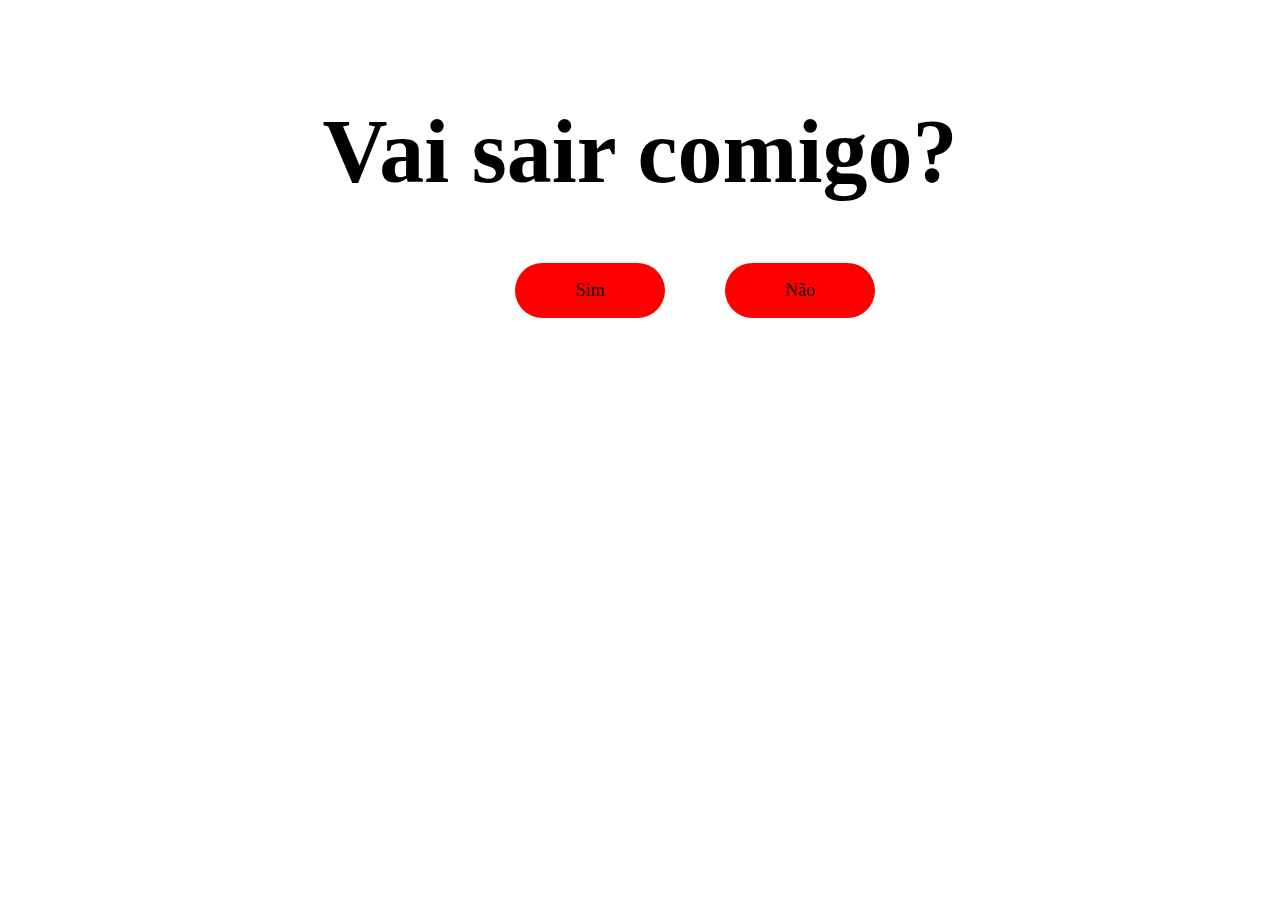
<file: aa/index.html>
<!DOCTYPE html>
<html lang="en">
<head>
    <meta charset="UTF-8">
    <meta http-equiv="X-UA-Compatible" content="IE=edge">
    <meta name="viewport" content="width=device-width, initial-scale=1.0">
    <link rel="stylesheet" type="text/css" href="style.css">
    <title>Document</title>
</head>
<body>
    <main>
        <h1>Vai sair comigo?</h1>
        <div id="container ">
            <div id="bot">
                <a href="us.html">
                    <button id="sim">Sim</button>
                </a>
                <button class="mover">Não</button>
            </div>
        </div>

    </main>
   
    <script src="mai.js"></script>
</body>
</html>
</file>
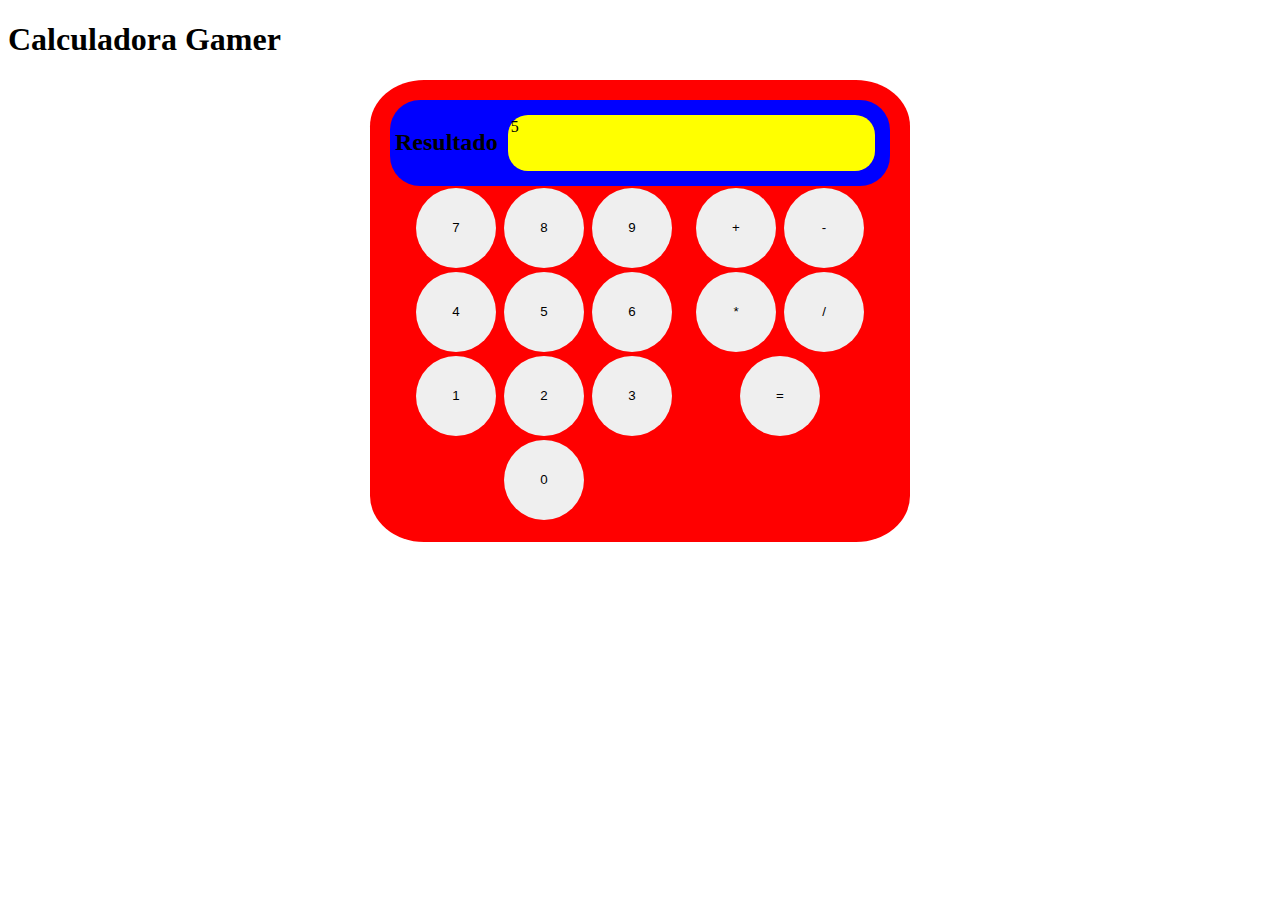
<file: Calculadora/index.html>
<!DOCTYPE html>
<html lang="en">
<head>
    <meta charset="UTF-8">
    <meta name="viewport" content="width=device-width, initial-scale=1.0">
    <title>Calculadora Gamer</title>
    <link rel="stylesheet" href="style.css">
</head>
<script src="sript.js"></script>
<body>
    <h1>Calculadora Gamer</h1>
    <div class="display">
        <section class="resultado">
            <h2>Resultado</h2>
            <div class="final">5</div>
        </section>
        <div class="botoes">
            <section class="numeros">
                <div class="coluna1">
                    <button value="7">7</button>
                    <button value="8">8</button>
                    <button value="9">9</button>
                </div>
                <div class="coluna2">
                    <button value="4">4</button>
                    <button value="5">5</button>
                    <button value="6">6</button>
                </div>

                <div class="coluna3">
                    <button value="1">1</button>
                    <button value="2">2</button>
                    <button value="3">3</button>
                </div>
                <div class="coluna4">
                    <button value="0">0</button>
                </div>
                
            </section>
            <section class="operadores">
                <div class="coluna1">
                    <button value="+">+</button>
                    <button value="-">-</button>
                </div>

                <div class="coluna2">
                    <button value="*">*</button>
                    <button value="/">/</button>
                </div>

                <div class="coluna3">
                    <button value="=">=</button>
                </div>
            </section>
        </div>
        
    </div>
    
</body>
</html>
</file>
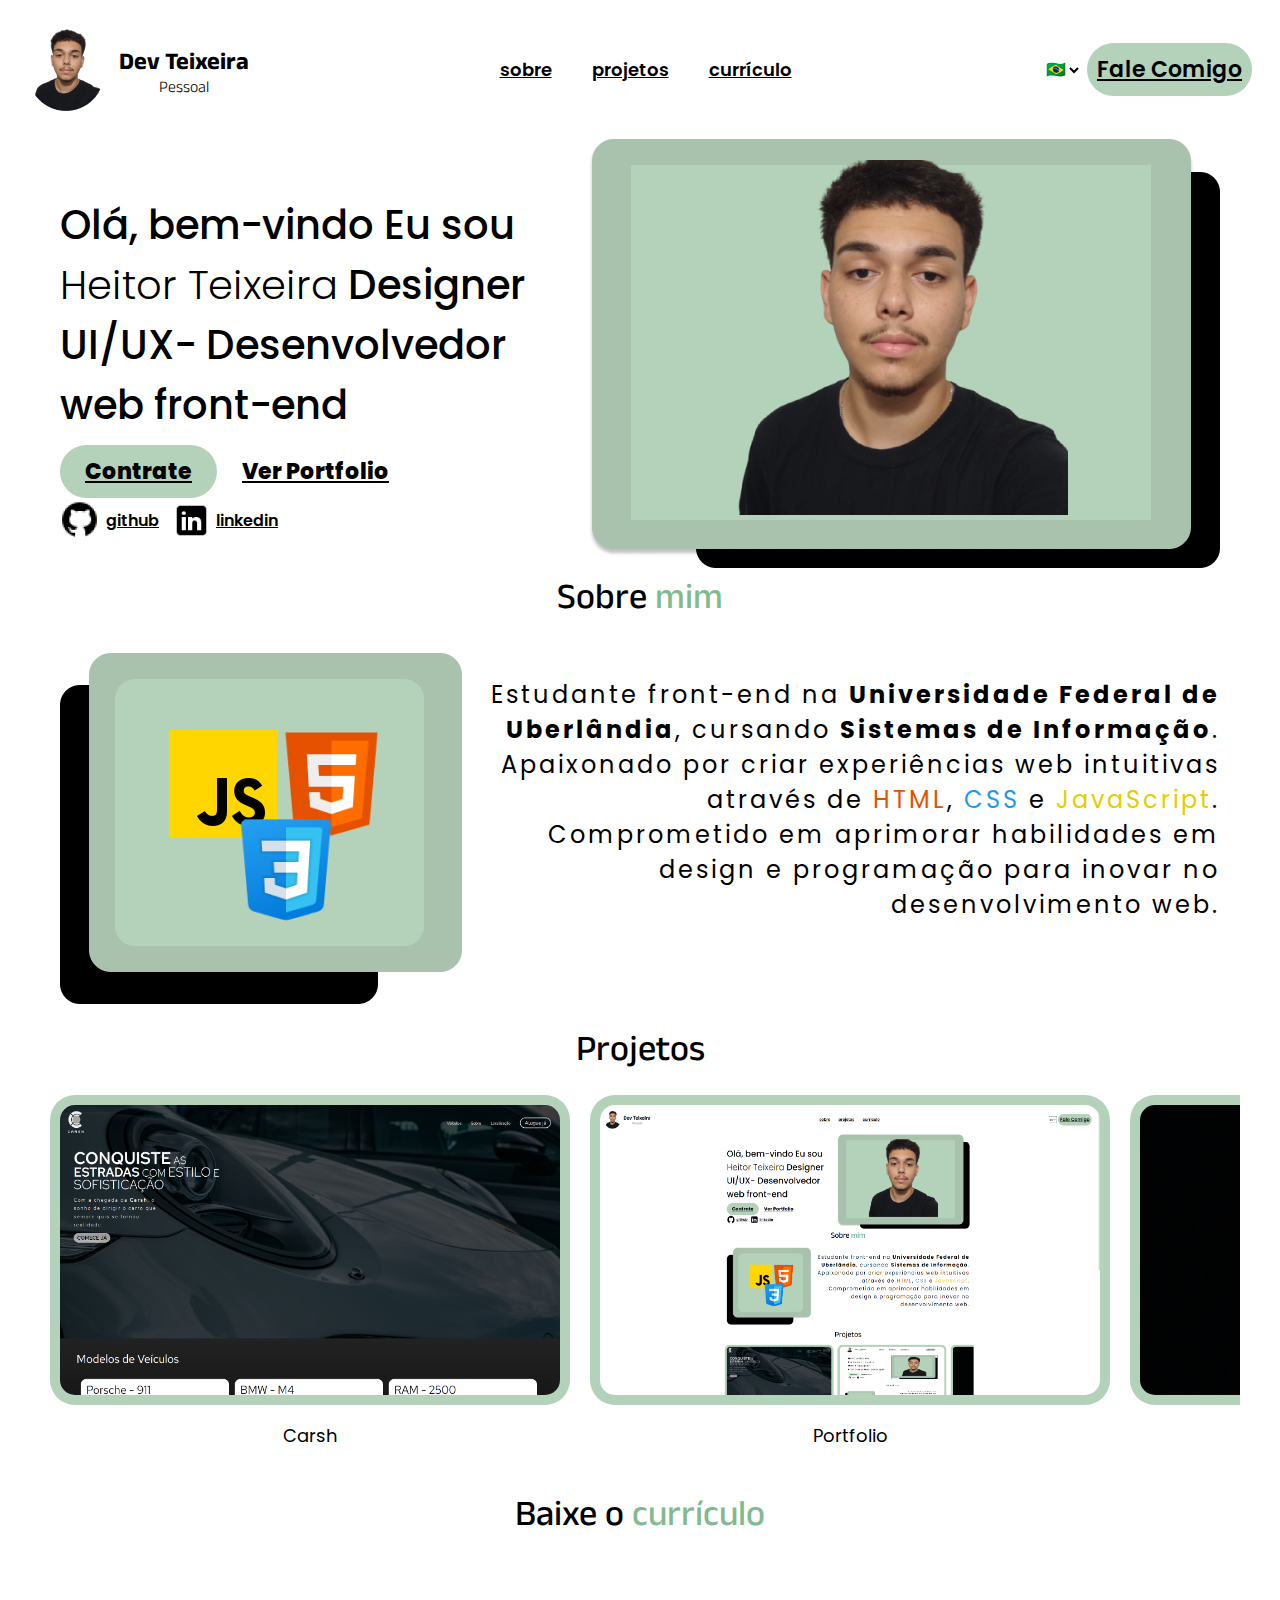
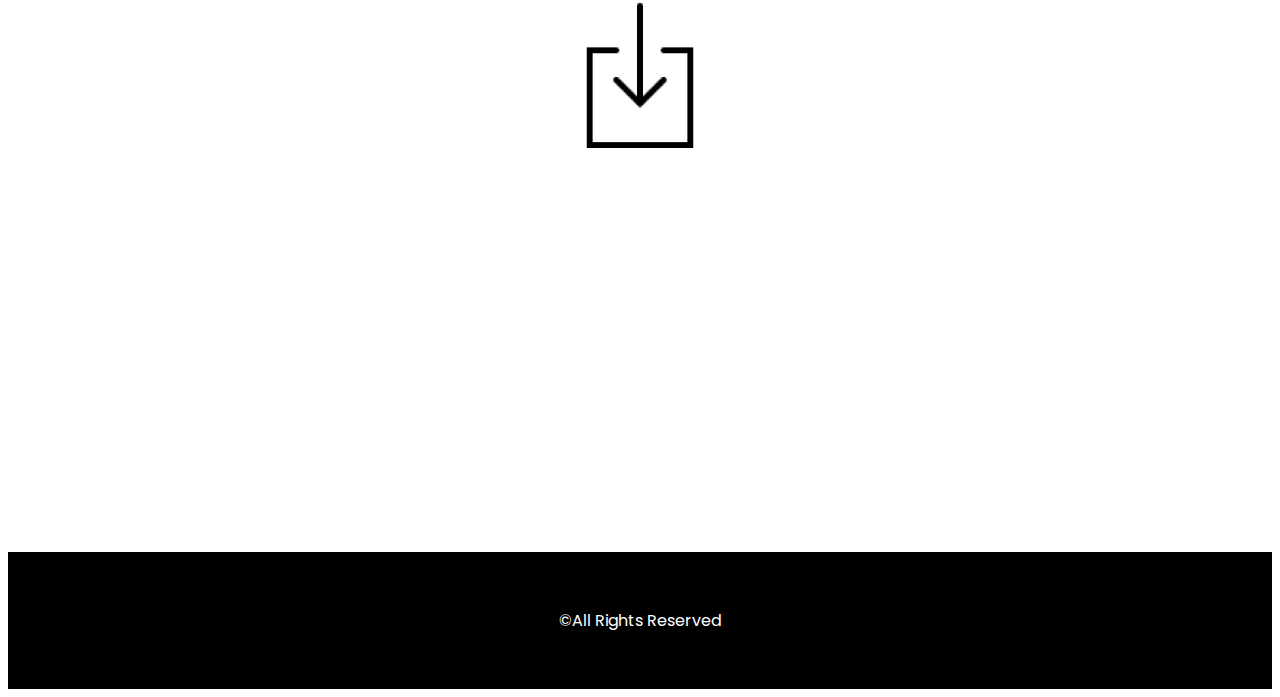
<file: Portifolio/Index.html>
<!DOCTYPE html>
<html lang="en">
<head>
    <meta charset="UTF-8">
    <meta name="viewport" content="width=device-width, initial-scale=1.0">
    <title>Dev Teixeira</title>
    <link rel="stylesheet" href="style.css">
</head>
<body>
    <header class="flex">
        <a class="header pc" href="">
            <img src="Content/profileAvatar.png" alt="" class="headerIMG">
            
            <div>
                <h4 class="avatar">Dev Teixeira</h4>
                <p>Pessoal</p>
            </div>
        </a>
        <div class="menu phone">
            <div><input type="image" src="Content/Button.jpg" class="mobilebtn" onclick="mobiletags()"></div>

            <div>
                <h4 class="avatar">Dev Teixeira</h4>
                <p>Pessoal</p>
            </div>
        </div>

        <div class="header links pc">
            <a href="#about" class="hover">sobre</a>
            <a href="#portfolio" class="hover">projetos</a>
            <a href="#curriculum" class="hover">currículo</a>
        </div>

        <div class="translate">
            <select name="traduzir" id="traduzir" onchange="verificar()">
                <option value="br">🇧🇷</option>
                <option value="us">🇺🇸</option>
            </select>
            <a class="talk hover2" href="https://wa.link/acaqwo">Fale Comigo</a>
        </div>
        
 
    </header>
    <div class="plinks phone">
        <a href="#about" class="hover">sobre</a>
        <a href="#portfolio" class="hover">projetos</a>
        <a href="#curriculum" class="hover">currículo</a>
    </div>

    <main>
        <section class="hello">
            <div>
                <h1>Olá, bem-vindo Eu sou <b>Heitor Teixeira</b> Designer UI/UX- Desenvolvedor web front-end</h1>
                <div class="hire">
                    <a href="https://wa.link/acaqwo" class="hover2 hire1">Contrate</a>
                    <a href="#portfolio" class="hire2 hover">Ver Portfolio</a>
                </div>
                <div class="social">
                    <div>
                        <img src="Content/iconGithub.png" alt="">
                        <a href="https://github.com/HeitorTeixeiradeMenezes" class="hover">github</a> 
                    </div>
                    <div>
                        <img src="Content/iconLinkedin.png" alt="">
                        <a href="https://www.linkedin.com/in/heitor-teixeira-99204725a/" class="hover">linkedin</a>
                    </div>
                </div>
            </div>
            <div class="helloImg pc">
                <img src="Content/HelloIMG.png" alt="">
            </div>
            <div class="phone helloImgPhone">
                <img src="Content/HelloPhone.png" alt="">
            </div>
            
        </section>

        <section id="about">
            <h2>Sobre <b>mim</b></h2>
            <div class="flex about">
                <img src="Content/Tecnologies.png" alt="" class="pc">
                <p>
                    Estudante front-end na <b>Universidade Federal de Uberlândia</b>, cursando <b>Sistemas de Informação</b>. Apaixonado por criar experiências web intuitivas através de <b class="normal" style="color: rgba(230, 81, 0, 1);">HTML</b>, <b class="normal" style="color: rgba(31, 153, 237, 1);">CSS</b> e <b class="normal" style="color: rgba(228, 206, 0, 1);">JavaScript</b>. Comprometido em aprimorar habilidades em design e programação para inovar no desenvolvimento web.
                </p>
            </div>
        </section>

        <section class="portfolioPhn" id="portfolio">
            <h2>Projetos</h2>
            <div class="portfolio">
                <div> <a href="https://heitorteixeirademenezes.github.io/personalProjects/Carsh/public/index.html" class="hover"><img src="Content/projectCarsh.png" alt="">Carsh</a></div>
                <div> <a href="https://heitorteixeirademenezes.github.io/personalProjects/Portifolio/Index.html" class="hover"><img src="Content/projectPortifolio.png" alt="" class="hover">Portfolio</a></div>
                <div> <a href="" class="hover"><img src="Content/original-padrao-preto-976x468.jpg" alt="">Vazio</a></div>
                <div> <a href="" class="hover"><img src="Content/original-padrao-preto-976x468.jpg" alt="">Vazio</a></div>
                <div> <a href="" class="hover"><img src="Content/original-padrao-preto-976x468.jpg" alt="">Vazio</a></div>
                <div> <a href="" class="hover"><img src="Content/original-padrao-preto-976x468.jpg" alt="">Vazio</a></div>
            </div>
        </section>

        <section class="curriculum" id="curriculum">
            <h2>Baixe o <b>currículo</b></h2>
            <a href="CV.docx" download><img src="Content/iconDownload.png" alt=""></a>
        </section>

    </main>

    <footer>
        <p>©All Rights Reserved</p>
    </footer>
    



    <script src="sript.js"></script>
</body>
</html>
</file>
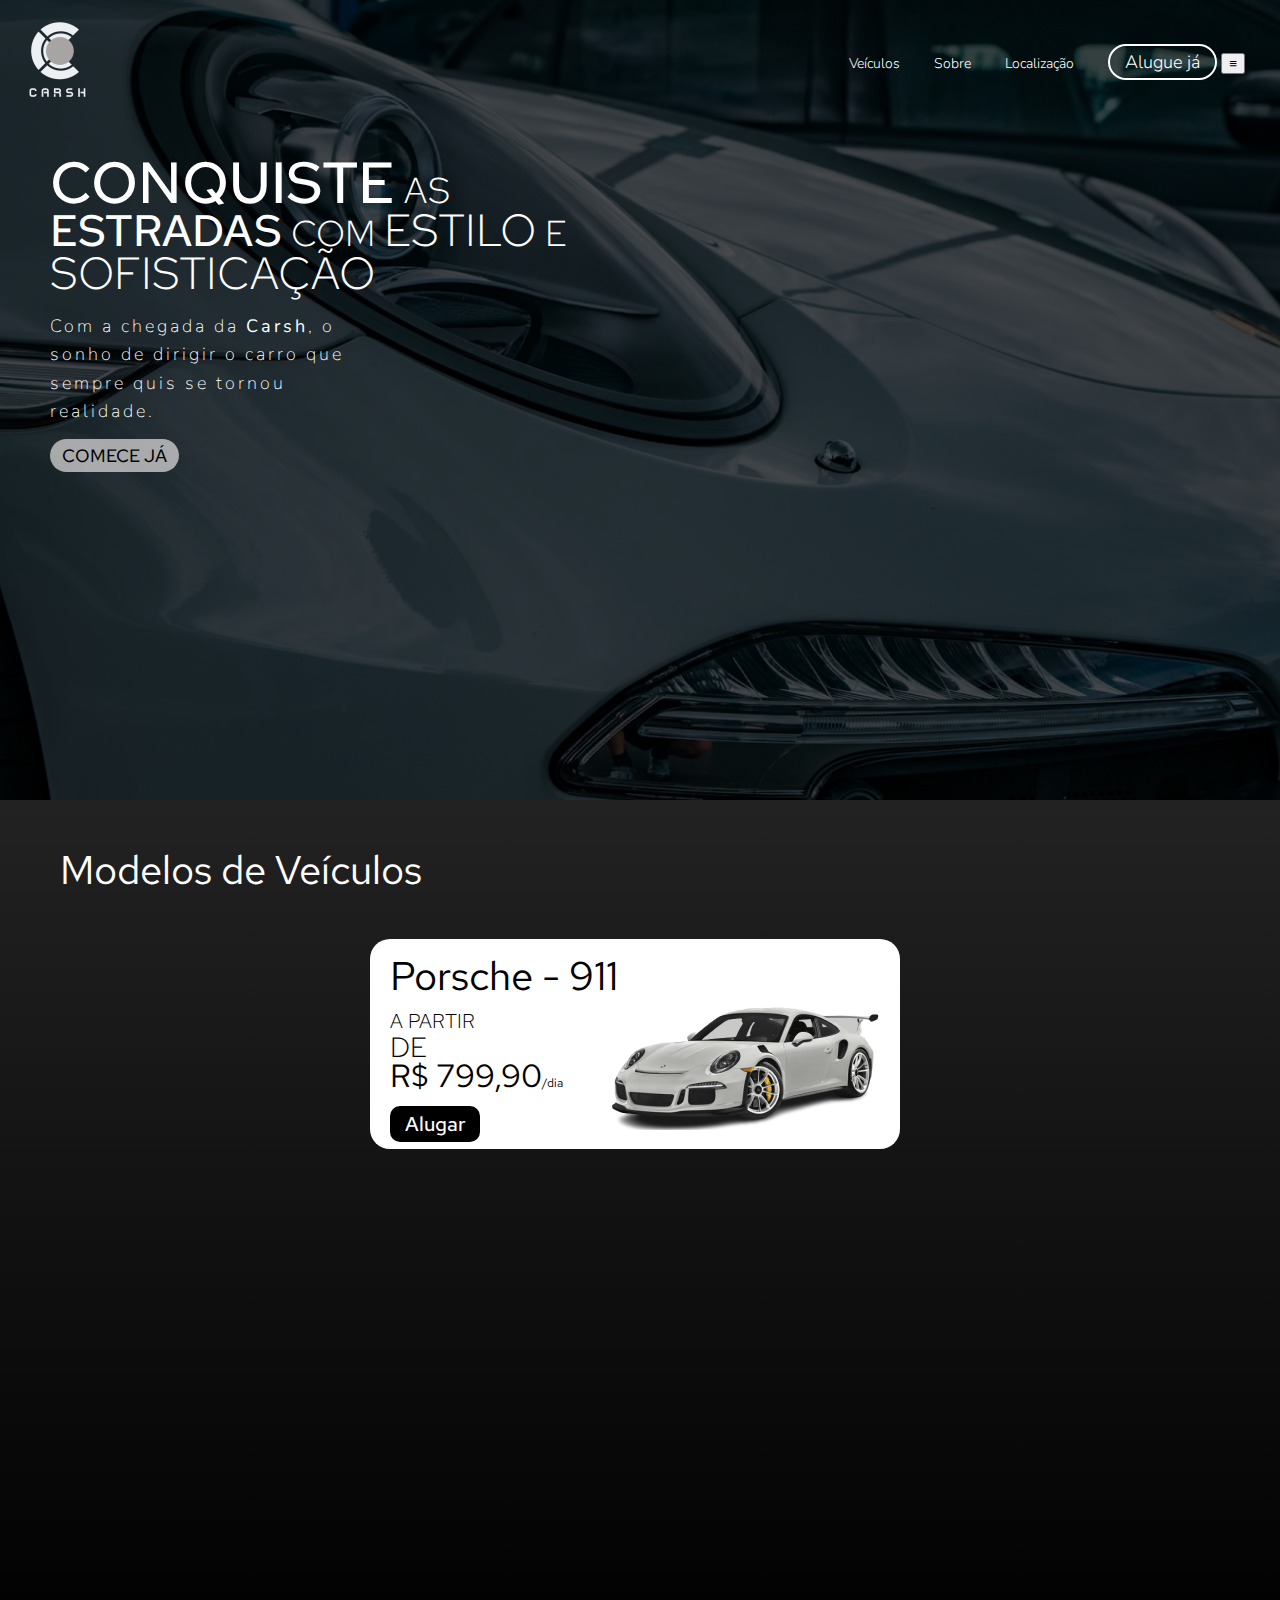
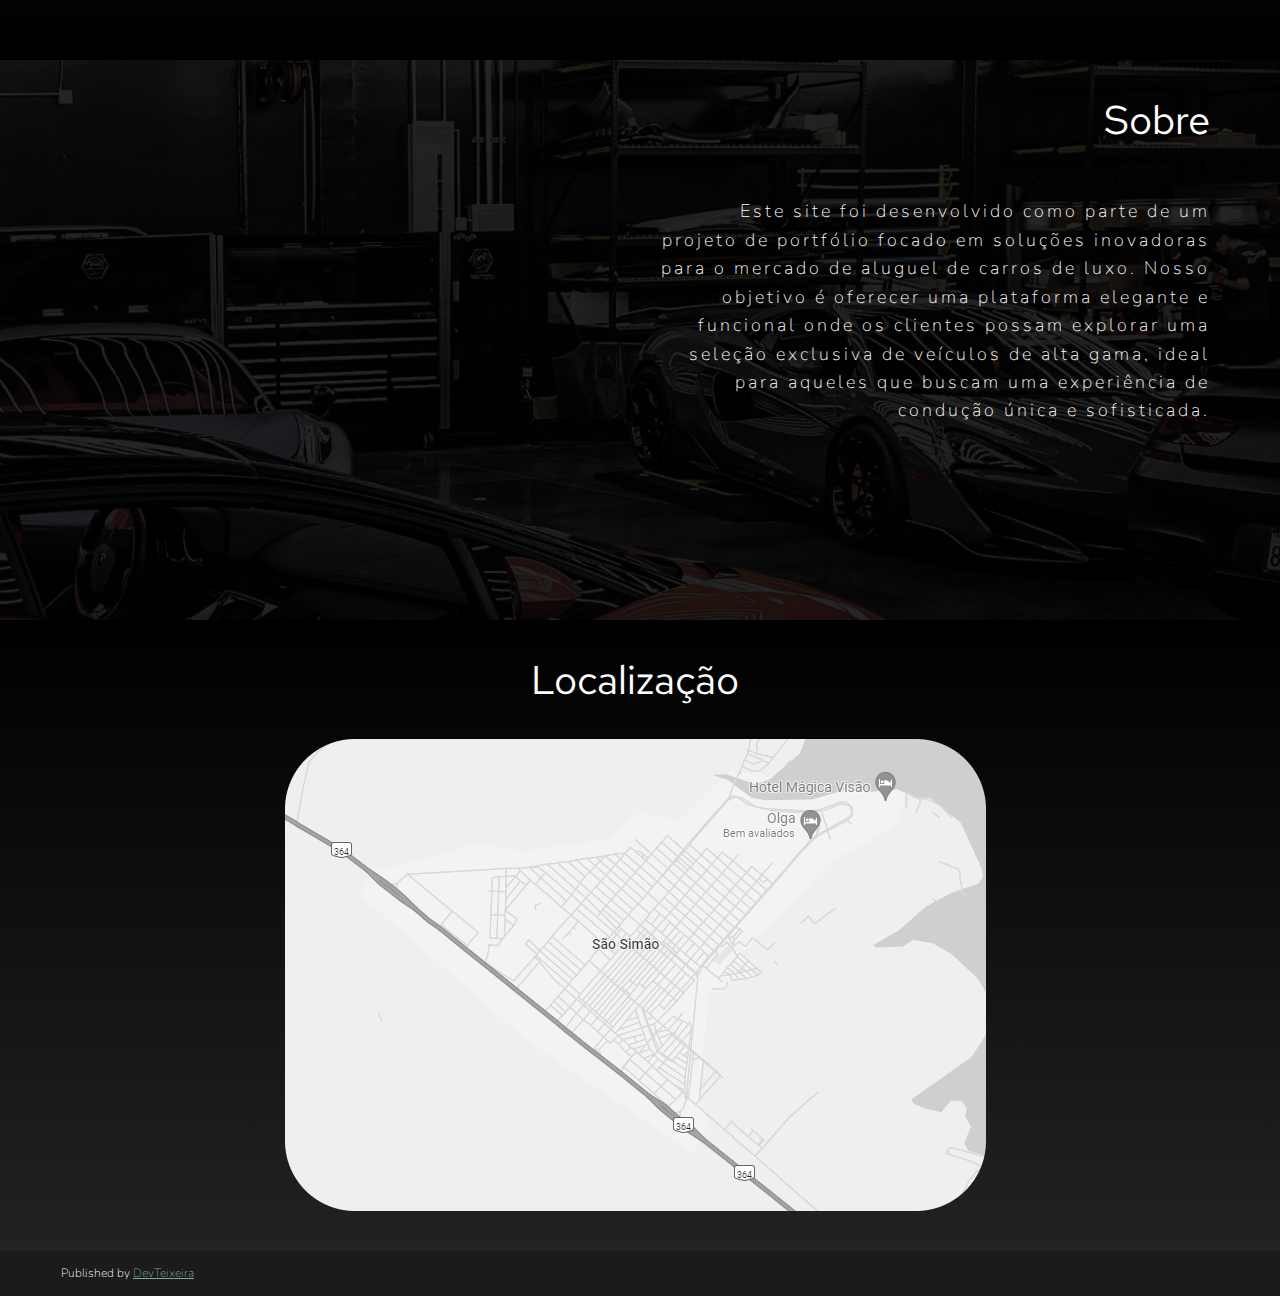
<file: Carsh/public/index.html>
<!DOCTYPE html>
<html lang="pt-BR">
<head>
    <meta charset="UTF-8">
    <meta name="viewport" content="width=device-width, initial-scale=1.0">
    <link rel="stylesheet" href="./css/index.css">
    <title>Página 1</title>
</head>
<body> 
    <div class="hero-section">
        <header>
            <div>
                <img src="./images/Logo.png" alt="" class="logo">
            </div>
            <div class="links">
                <a href="index.html#modelos" class="hover1">Veículos</a>
                <a href="index.html#sobre" class="hover1">Sobre</a>
                <a href="index.html#localizacao" class="hover1">Localização</a>
                <a href="index.html#modelos" id="alugueJa" class="hover2">Alugue já</a>
                <input class="menu-phone displayOff" id="menu-phone" type="button" value="≡">
            </div>
        </header>
        <div class="links-phone">
            <div class="links">
                <a href="index.html#modelos" class="hover1">Veículos</a>
                <a href="index.html#sobre" class="hover1">Sobre</a>
                <a href="index.html#localizacao" class="hover1">Localização</a>
            </div>
        </div>
        <div class="heroContent">
            <h1><span class="size3">Conquiste</span> as <br>
                <span class="size2">Estradas</span> com <span class="size1">Estilo</span> e <br>
                <span class="size1">Sofisticação</span>
            </h1>
            <p>
                Com a chegada da <b>Carsh</b>, o sonho de dirigir o carro que sempre quis se tornou realidade.
            </p>
            <a href="#modelos" class="mainButton hover3">COMECE JÁ</a>
        </div>
    </div>

    <main>
        <section id="modelos">
            <div class="background-margin">
                <h2>Modelos de Veículos</h2>
                <div class="container" id="container">
                    <div class="element" modelo="porsche911">
                        <div class="title">
                            <h3>Porsche - 911</h3>
                        </div>
                        <div class="content">
                            <div class="text">
                                <p>A PARTIR<br> <span class="size2">DE <br></span><span class="size3">R$ 799,90</span><span class="size1">/dia</span>
                                </p>
                                <button type="button">Alugar</button>
                            </div>
                            <div class="image">
                                <img src="../src/db/images/porsche.png" alt="">
                            </div>
                        </div> 
                    </div>
                </div>
            </div>
        </section>
        <section class="sobre" id="sobre">
            <div class="background-margin rigth-flex">
                <h2>Sobre</h2>
                <p>Este site foi desenvolvido como parte de um projeto de portfólio focado em soluções inovadoras para o mercado de aluguel de carros de luxo. Nosso objetivo é oferecer uma plataforma elegante e funcional onde os clientes possam explorar uma seleção exclusiva de veículos de alta gama, ideal para aqueles que buscam uma experiência de condução única e sofisticada.</p>
            </div>
        </section> 
        <section class="localizacao" id="localizacao">
            <div class="background-margin center-flex">
                <h2>Localização</h2>
                <img src="./images/localizacao.png" alt="">
            </div>
        </section>
    </main>

    <footer>
        <p>Published by <a href="https://github.com/HeitorTeixeiradeMenezes">DevTeixeira</a></p>
    </footer>

    <script type="module" src="../src/pages/main.js"></script>
    <script src="./script/scriptIndex.js"></script>
</body>
</html>
</file>
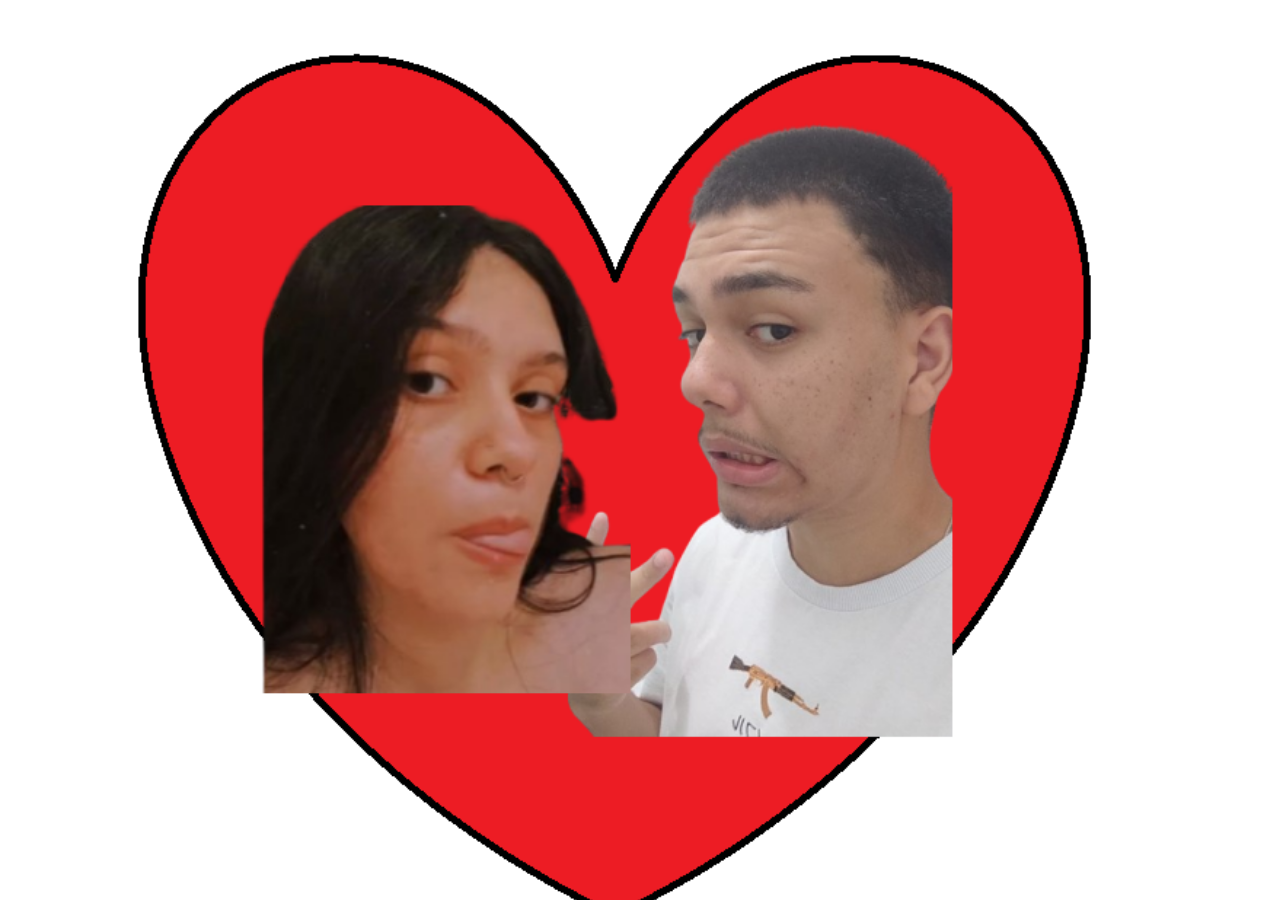
<file: aa/us.html>
<!DOCTYPE html>
<html lang="en">
<head>
    <meta charset="UTF-8">
    <meta name="viewport" content="width=device-width, initial-scale=1.0">
    <title>Document</title>
</head>
<style>
    body{
        background-image: url(Group\ 1.png);
        background-repeat: no-repeat;
        background-size: cover;
    }
</style>
<body>
    
</body>
</html>
</file>
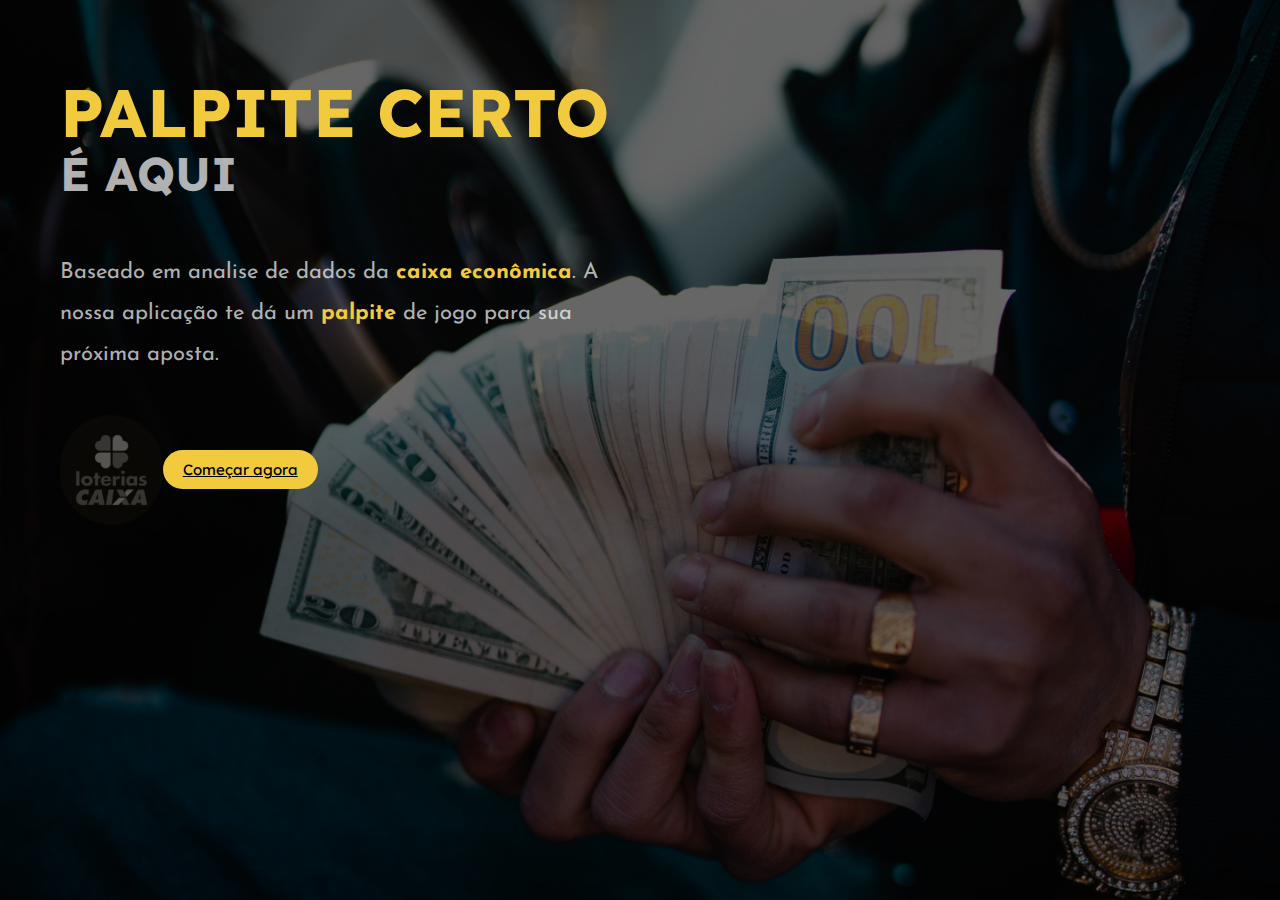
<file: Palpite/homePage.html>
<!DOCTYPE html>
<html lang="en">
<head>
    <meta charset="UTF-8">
    <meta name="viewport" content="width=device-width, initial-scale=1.0">
    <title>Document</title>
    <link rel="stylesheet" href="homePage.css">
</head>
<body>

    <h1>PALPITE CERTO<h2>É AQUI</h2></h1>
    
    <div class="paragrafo">
        <p>Baseado em analise de dados da <b>caixa econômica</b>. A nossa aplicação te dá um <b>palpite</b> de jogo para sua próxima aposta.</p>

    </div>
    <div class="comecarAgora">
        <img src="contents/imgs/loteriasCaixa.png" alt="">
        <a href="formulario.html">Começar agora</a>
    </div>
</body>
</html>
</file>
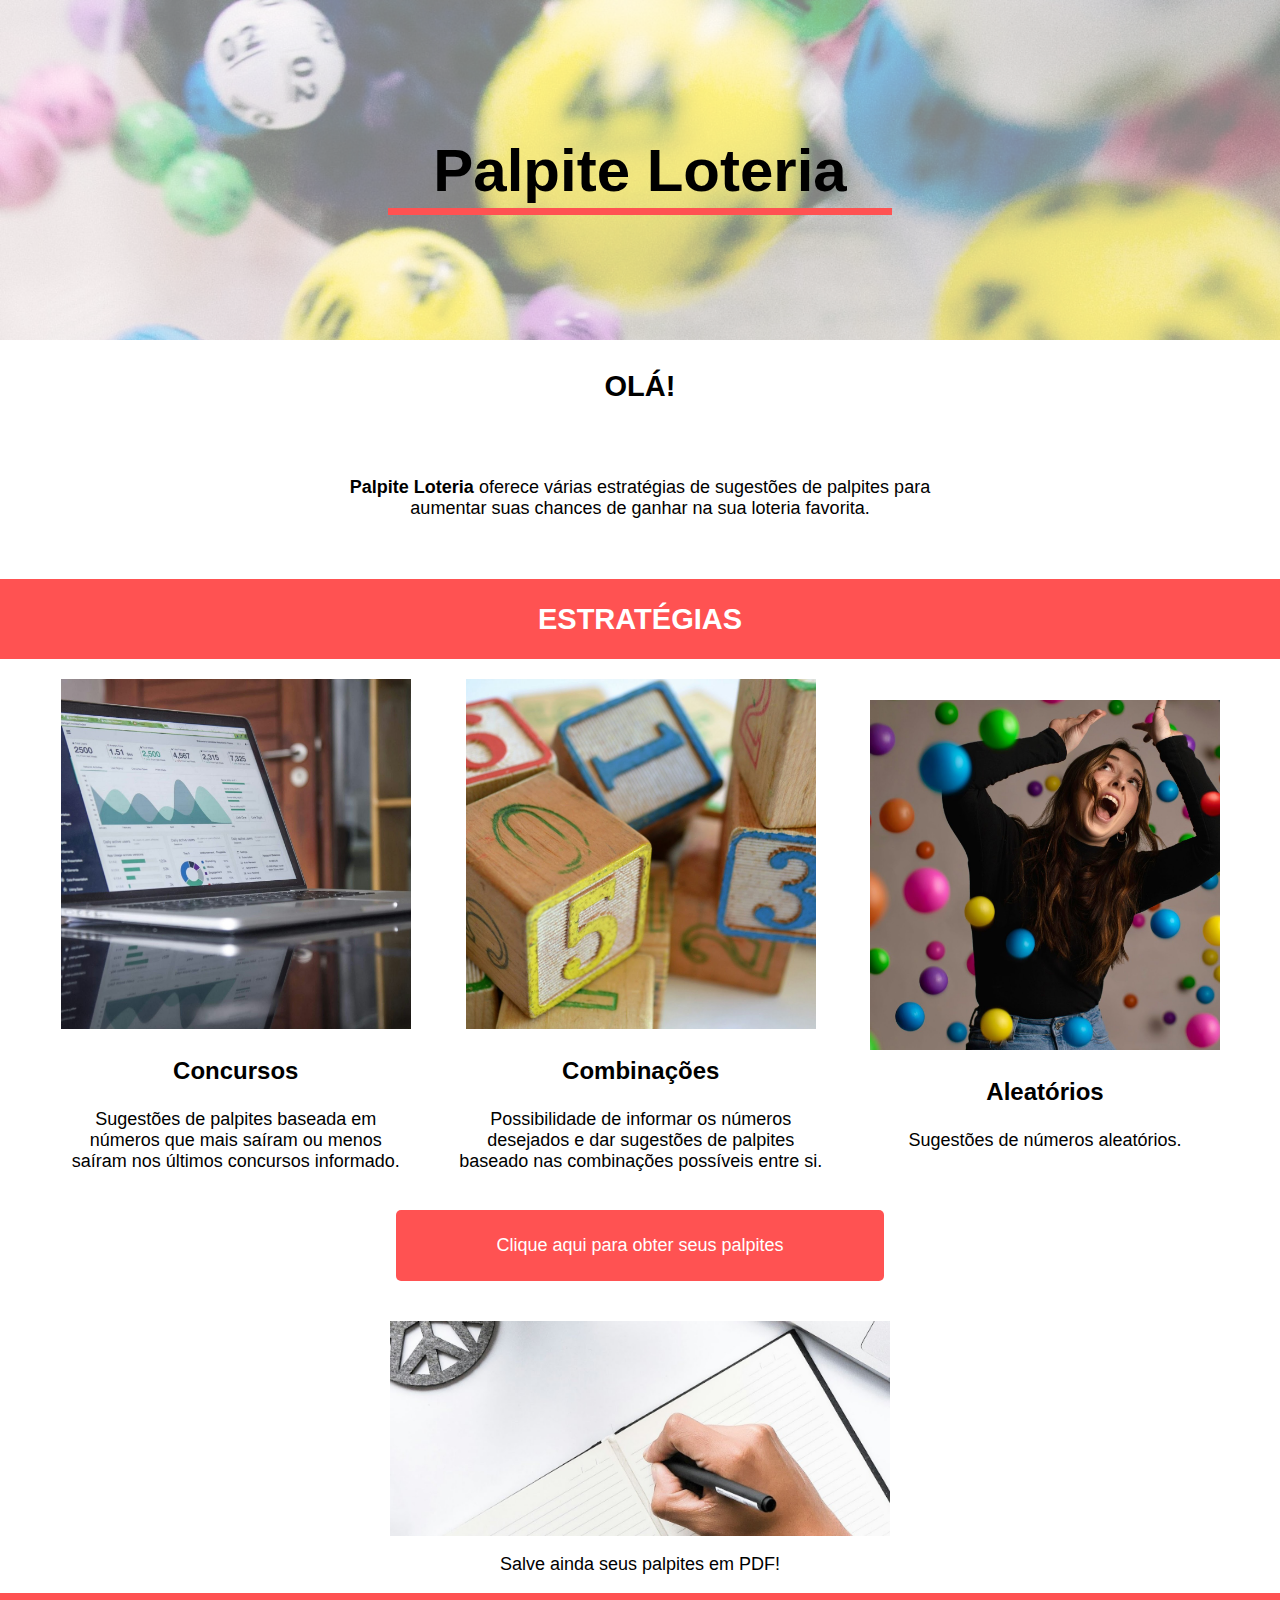
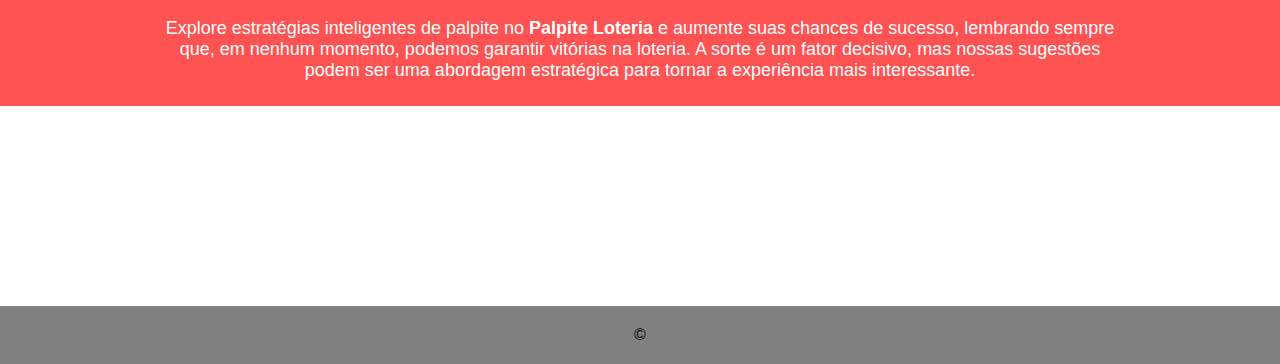
<file: Palpite/homePage2.html>
<!DOCTYPE html>
<html lang="en">
<head>
    <meta charset="UTF-8">
    <meta name="viewport" content="width=device-width, initial-scale=1.0">
    <title>Document</title>
    <link rel="stylesheet" href="homePage2.css">
</head>
<body>
    <header>
        <h1>
            Palpite Loteria
        </h1>
    </header>
    <main>
        <div class="descricao">
            <h2>OLÁ!</h2>
            <p>
                <b>Palpite Loteria</b> oferece várias estratégias de sugestões de palpites para aumentar suas chances de ganhar na sua loteria favorita.
            </p>
        </div>
        <div class="estrategias">
            <header>
                <h2>ESTRATÉGIAS</h2>
            </header>
            <article>
                <section><img src="content2/imgs/estrategias1.jpeg" alt=""> <h3>Concursos</h3> <p>Sugestões de palpites baseada em números que mais saíram ou menos saíram nos últimos concursos informado.</p></section>
                <section><img src="content2/imgs/estrategias2.jpeg" alt=""> <h3>Combinações</h3> <p>Possibilidade de informar os números desejados e dar sugestões de palpites baseado nas combinações possíveis entre si.</p></section>
                <section><img src="content2/imgs/estrategias3.jpeg" alt=""> <h3>Aleatórios</h3> <p>Sugestões de números aleatórios.</p></section>
            </article>
        </div>
        <div class="linkPalpite">
            <a href="">Clique aqui para obter seus palpites</a>
        </div>
        <div class="pdf">
            <img src="content2/imgs/pdf.jpeg" alt="">
            <p>Salve ainda seus palpites em PDF!</p>
            <div class="aviso">
               <p>Explore estratégias inteligentes de palpite no <b>Palpite Loteria</b> e aumente suas chances de sucesso, lembrando sempre que, em nenhum momento, podemos garantir vitórias na loteria. A sorte é um fator decisivo, mas nossas sugestões podem ser uma abordagem estratégica para tornar a experiência mais interessante. </p>
            </div>
            
        </div>
    </main>
    <footer>
        ©
    </footer>
    
</body>
</html>
</file>
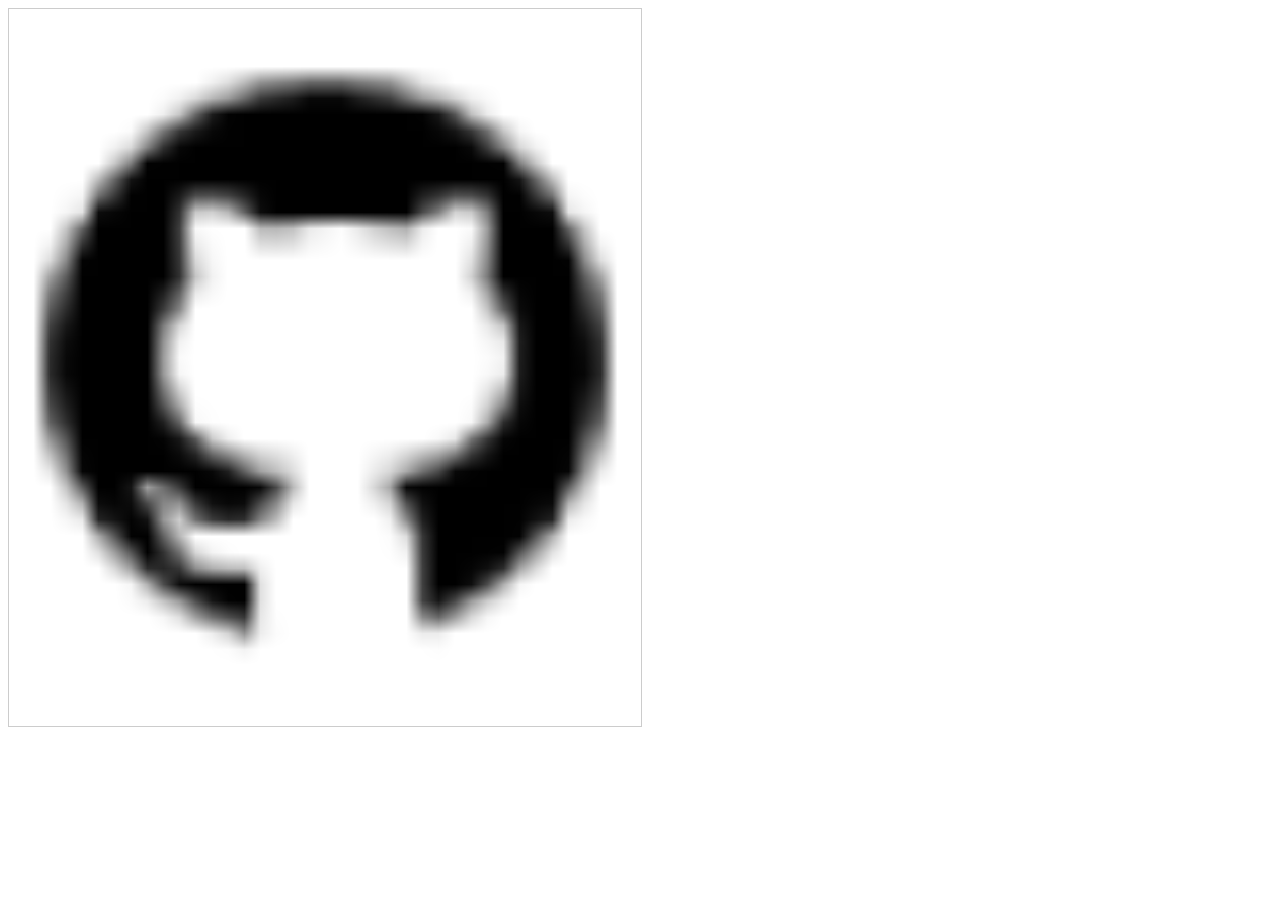
<file: Portifolio/test.html>
<!DOCTYPE html>
<html lang="en">
<head>
    <meta charset="UTF-8">
    <meta name="viewport" content="width=device-width, initial-scale=1.0">
    <title>Document</title>
</head>
<style>
    .container {
    width: 50%; /* Defina a largura da div como desejar */
    height: auto; /* Mantém a proporção da imagem */
    border: 1px solid #ccc; /* Apenas para visualização */
    overflow: hidden; /* Garante que a imagem não transborde da div */
}

.container img {
    width: 100%; /* A imagem ocupa 100% da largura da div */
    height: auto; /* Mantém a proporção da imagem */
    transition: width 0.3s ease; /* Adiciona uma transição suave */
}

</style>
<body>
    <div class="container">
        <img src="Content/iconGithub.png" alt="Sua Imagem">
    </div>
    
</body>
</html>
</file>
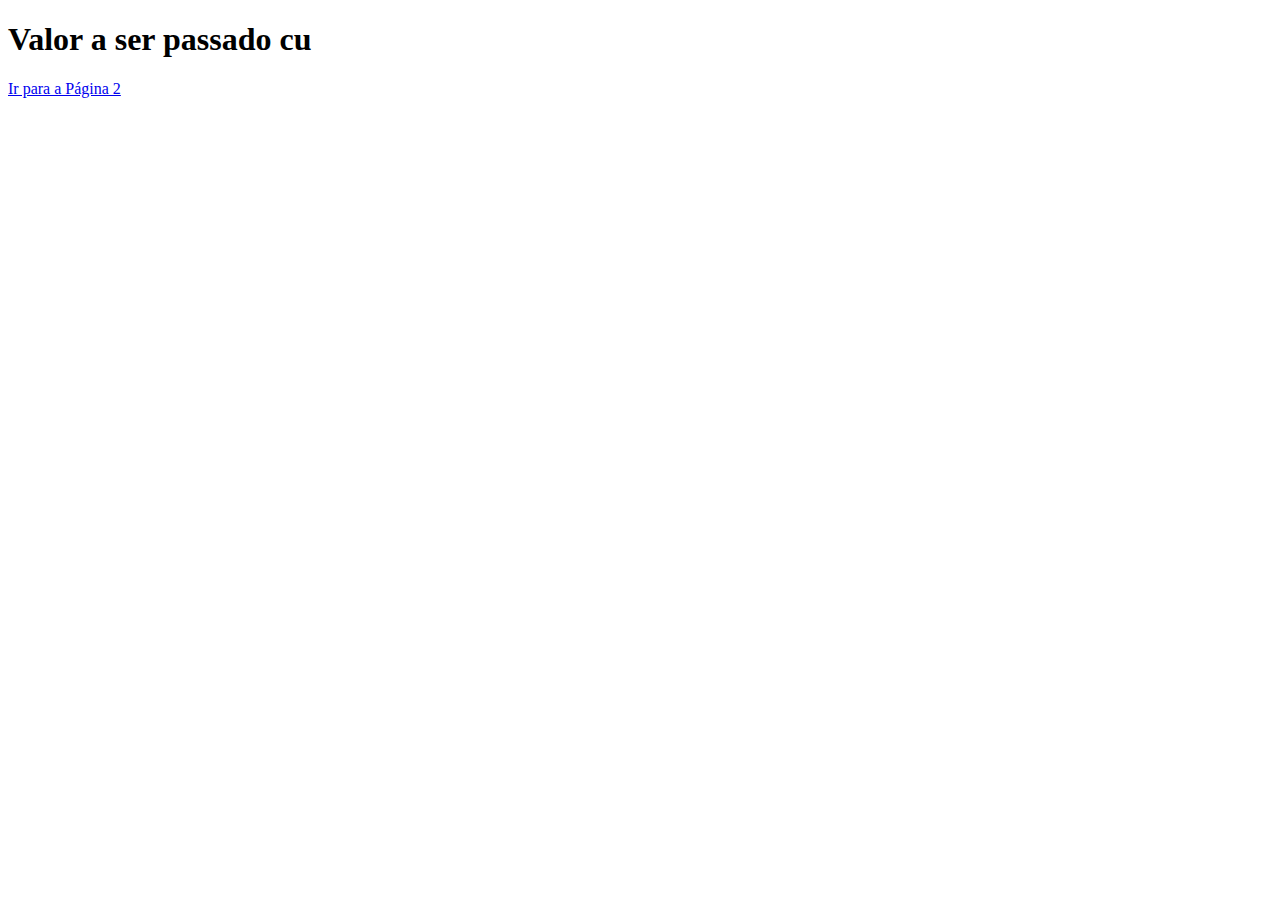
<file: Carsh/public/main.html>
<!DOCTYPE html>
<html lang="pt-BR">
<head>
    <meta charset="UTF-8">
    <meta name="viewport" content="width=device-width, initial-scale=1.0">
    <title>Página 1</title>
</head>
<body>
    <h1 id="valor">Valor a ser passado cu</h1>
    <a href="#" onclick="passarValor()">Ir para a Página 2</a>

    <script>
        function passarValor() {
            const valor = document.getElementById('valor').innerText;
            window.location.href = `carDetails.html?valor=${encodeURIComponent(valor)}`;
        }
    </script>
</body>
</html>
</file>
<file: aa/style.css>
body{

    background-color: rgb(255, 255, 255);
    

}
main{
    margin: 100px;
    
}

#container{
    
    display: block;
    width: 400px;
    margin: auto;
    

}

h1{
    font-family: Georgia, 'Times New Roman', Times, serif;
    font-size: 90px;
    text-align: center;
    align-items: unset;
    color: rgb(0, 0, 0);
}

#bot{

    position: relative;
    width: 250px;
    margin: auto;

}

button{
    font-size: large;
    font-family: Georgia, 'Times New Roman', Times, serif;
    background-color: red;
    color: rgb(10, 10, 10);
    width: 150px;
    height: 55px;
    position: relative;
    border: none;
    border-radius: 60px;
    margin-right: 30px;

}

.mover{

    position: absolute;
    
    margin-left: 30px;
    

}

p{
    font-size: 30px;
    text-align: center;
    color: rgb(210, 18, 18);
    text-shadow: 1.5px 1px 1.5px black;
}
</file>
<file: Calculadora/style.css>
.display{
    max-width:500px;
    margin: auto;
    background-color: red;
    height: auto;
    border-radius: 10%;
    padding: 20px;
}
.resultado{
    background-color: blue;
    display: flex;
    align-items: center;
    border-radius: 30px;
    padding: 5px;
}
.resultado div{
    width: 550px;
    margin: 10px;
    height: 50px;
    padding: 3px;
    background-color: yellow;
    border-radius: 20px;
}
.botoes{
    display: flex;
    justify-content: center;
}
.numeros{
    height: auto;
    display: flex;
    flex-direction: column;
    align-items: center;
}
.numeros button{
    width: 80px;
    height: 80px;
    margin: 2px;
    border-radius: 50%;
    border: none;
}
.numeros button:hover{
    background-color: aqua;
}
.operadores{
    height: auto;
    margin-left: 20px;
    display: flex;
    flex-direction: column;
    align-items: center;
}
.operadores button{
    width: 80px;
    height: 80px;
    margin: 2px;
    border-radius: 50%;
    border: none;
}
.operadores button:hover{
    background-color: aqua;
}
</file>
<file: Portifolio/style.css>
@import url('https://fonts.googleapis.com/css2?family=Poppins:ital,wght@0,100;0,200;0,300;0,400;0,500;0,600;0,700;0,800;0,900;1,100;1,200;1,300;1,400;1,500;1,600;1,700;1,800;1,900&display=swap');
@import url('https://fonts.googleapis.com/css2?family=Anek+Devanagari:wght@100..800&family=Poppins:ital,wght@0,100;0,200;0,300;0,400;0,500;0,600;0,700;0,800;0,900;1,100;1,200;1,300;1,400;1,500;1,600;1,700;1,800;1,900&display=swap');
html{
    scroll-behavior: smooth;
    scroll-padding-top: 20px;
}
.phone{
    display: none;
}
.hover:hover{
    color: rgba(45, 83, 52, 1);
}
.hover2:hover{
    background-color: rgba(180, 255, 196, 1) ;
}
.flex{
    display: flex;
    justify-content: space-between;
    margin: 20px;
}
.header{
    display: flex;
    align-items: center;
    color: black;
    text-decoration: none;
    max-width: 1200px;
}

.header div{
    margin-left: 15px;
    display: flex;
    flex-direction: column;
    align-items: center;;
}
.avatar{
    margin: 0;
    margin-top: 15px;
    font-family: "Anek Devanagari", sans-serif;
    font-weight: 700;
    font-size: 24px;
    letter-spacing: 11%;
    position: relative;
    top: 10px;
    font-style: normal;
    background-color: white;
}
header p{
    margin-top: 0;
    font-family: "Anek Devanagari", sans-serif;
    font-weight: 300;
    position: relative;
}
.header a{
    margin: 20px;
    font-family: "Poppins", sans-serif;
    font-size: 18px;
    font-weight: 600;
    text-decoration: underline;
    font-style: normal;
    color: black;
}
.translate{
    display: flex;
    align-items: center;
}
.translate select{
    height: 30px;
    margin-right: 5px;
    border: none;           /* Remove a borda */
    background: none;       /* Remove o fundo */
    padding: 0;             /* Remove o padding */
    font-family: inherit;   /* Usa a mesma fonte do pai */
    font-size: inherit;     /* Usa o mesmo tamanho de fonte do pai */
    color: inherit;         /* Usa a mesma cor de texto do pai */
}
header .talk{
    font-family: "Poppins", sans-serif;
    font-weight: 600;
    font-style: normal;
    font-size: 22px;
    text-align: center;
    background-color: rgba(180, 210, 186, 1);
    padding: 10px;
    border-radius: 30px;
    color: black;
}

main{
    max-width: 1540px;
    margin-left: 30px;
    margin-right: 30px;
    margin: auto;
    max-width: 1200px;
}

.hello{
    display: flex;
    justify-content: space-between;
    align-items: center;
    margin-left: 20px;
    margin-right: 20px;
}

h1{
    font-family: "Poppins", sans-serif;
    font-weight: 500;
    font-style: normal;
    font-size: 40px;
    text-align: left;
    margin-bottom: 0px;
    z-index: 1;
}
h1 b{
    font-family: "Poppins", sans-serif;
    font-weight: 300;
    font-style: normal;
    margin-bottom: 0px;
}
.hire{
    font-family: "Poppins", sans-serif;
    font-weight: 800;
    font-style: normal;
    font-size: 22px;
    display: flex;
    align-items: center;
    margin-top: 10px;
    text-align: center;
}
.hire1{
    margin-right: 25px;
    background-color: rgba(180, 210, 186, 1);
    padding: 10px 25px 10px 25px ;
    border-radius: 60px;
    color: black;
}
.hire2{
    text-decoration: underline;
    color: black;
}

.social{
    display: flex;
    align-items: center;
}
.social div{
    display: flex;
    margin-right: 15px;
    align-items: center;
}
.social div a{
    margin-left: 7px;
    font-family: "Poppins", sans-serif;
    font-weight: 600;
    text-decoration: underline;
    color: black;
}

h2{
    font-family: "Anek Devanagari", sans-serif;
    font-weight: 500;
    font-size: 36px;
    text-align: center;
    width: 280px;
    margin: auto;
}
h2 b{
    font-weight: 500;
    color: rgba(129, 186, 141, 1);
}
.about{
    margin-left: 20px;
}
.about p{
    margin-left: 20px;
    flex: 1;
    text-align: right;
    font-family: "Poppins", sans-serif;
    font-weight: 400;
    letter-spacing: 3px;
    font-size: 24px;
    width: 600px;
    overflow: auto;
    width: 100%;
    height: 270px; 
}
.about p .normal{
    font-weight: 400;
}
.about img{
    margin-bottom: auto;
}
.portfolio{
    display: flex;
    overflow: auto;
}
.portfolio div{
    display: flex;
}
.portfolio div a{
    text-align: center;
    text-decoration: none;
    color: black;
    margin-top: 0px;
    font-family: "Poppins", sans-serif;
    font-weight: 400;
    font-size: 18px;
}
.portfolio div a img{
    background-color: rgba(180, 210, 186, 1);
    padding: 10px;
    margin: 10px;
    width: 500px;
    height: 290px;
    border-radius: 25px;
}
.curriculum{
    display: flex;
    flex-direction: column;
    align-items: center;
    margin-top: 40px;
    margin-bottom: 400px;
}
.curriculum a{
    margin-top: 50px;
}
footer{
    background-color: black;
    color: white;
    font-family: "Poppins", sans-serif;
    font-weight: 400;
    margin-top: 60px;
    display: flex;
    justify-content: center;
}
footer p{
    padding: 40px;
}
@media (max-width: 1100px) {
    .helloImg img { 
        max-width: 90%;
        min-width: 40%;
        margin-left: 60px;
    }
}
@media (max-width: 1200px) {
    .headerIMG{
        width: 50px;
    }
    .avatar{
        font-size: 15px;
        top: 6px;
    }
    header div p{
        font-size: 12px;
        bottom: 5px;
    }
    .header a{
        font-size: 16px;
    }
    .translate select{
        height: 25px;
    }
    header .talk{
        font-size: 18px;
        padding: 5px;
    }
    h1{
        font-size: 30px;
        width: 400px;
    }
    .hire{
        font-size: 18px;
    }
    .hire1{
        padding: 8px 15px 8px 15px ;
    }
    .social div a{
        font-size: 12px;
    }
    .social div img{
        width: 25px;
    }
    h2{
        font-size: 26px;
        text-align: center;
    }
    .about p{
        font-size: 19px;
    }
    .about img{
        width: 15em;
        height: 13em;
    }
    .portfolio div a img{
        width: 300px;
        height: 190px;
        border-radius: 25px;
    }
    .portfolio div a{
        font-size: 16px;
    }
    .curriculum a img{
        width: 150px;
    }
}
@media (max-width: 700px) {
    .pc {
        display: none;
    }
    .phone{
        display: block;
    }
    body{
        margin: 0px;
    }
    header{
        margin-bottom: 0px;
    }
    .menu{
        display: flex;
    }
    .menu div input{
       margin-top: 20px;
       margin-right: 30px;
       margin-left: 0px;
       width: 30px;
       height: 30px;
    }
    .menu div{
        position: relative;
        bottom: 21px;
        text-align: center;
    }
    .translate{
        position: relative;
        bottom: 23px;
    }
    .translate select{
        height: 20px;
    }
    header .talk{
        font-size: 15px;
    }
    .plinks{
        display: none;
        flex-direction: column;
        position: relative;
        bottom: 60px;
        padding: 10px;
        margin-left: 20px;
        width: 150px;
        background-color: rgba(180, 210, 186, 1);
    }
    .plinks a{
        font-family: "Poppins", sans-serif;
        font-size: 15px;
        font-weight: 600;
        text-decoration: underline;
        font-style: normal;
        color: black;
    }
    main{
        position: relative;
        bottom: 50px;
    }
    .hello{
        justify-content: space-between;
        align-items: flex-start;
    }
    h1{
        font-size: 24px;
        width: 210px;
        line-height: 152%;
        margin: 0;
        margin-right: 5px;
    }
    .helloImgPhone img{
        width: 100%;
        min-height: 140px;
    }
    .hire{
        font-size: 14px;
    }
    .hire1{
        padding: 5px 10px 5px 10px ;
    }
    .social div a{
        font-size: 12px;
    }
    h2{
        font-size: 20px;
        width: 200px;
        margin-top: 0px;
    }
    .about{
        margin-top: 0px;
        margin-bottom: 0px;
        align-items: center;
    }
    .about p{
        font-size: 14px;
        width: 250px;
        text-align: center;
        margin-right: 10px;
    }
    .about img{
        width: 133px;
        height: 200px;
        position: relative;
        top: 50px;
    }
    .portfolio div a img{
        width: 250px;
        height: 130px;
        border-radius: 25px;
    }
    .portfolio div a{
        font-size: 16px;
    }
    .curriculum a img{
        width: 150px;
    }
    .curriculum{
        display: flex;
        flex-direction: column;
        align-items: center;
        margin-top: 40px;
        margin-bottom: 300px;
    }
    .curriculum a{
        margin-top: 10px;
    }
    .curriculum a img{
        width: 100px;
    }
    footer{
        margin: 0px;
    }
    footer p{
        padding: 20px;
        font-size: 10px;
    }
}
@media (max-width: 420px){
    .menu{
        display: flex;
    }
    .menu div input{
       margin-top: 20px;
       margin-right: 10px;
       margin-left: 0px;
       width: 25px;
       height: 25px;
    }
    .menu div h4{
        font-size: 13px;
    }
    header .talk{
        font-size: 12px;
    }
    h1{
        font-size: 18px;
        width: 170px;
        line-height: 152%;
        margin: 0;
        margin-right: 5px;
    }
    .helloImgPhone img{
        max-width: 130px;
    }
    .hire{
        font-size: 12px;
    }
    .hire:nth-child(2) :first-child{
        padding: 5px 10px 5px 10px ;
        margin-right: 5px;
    }
    .social div a{
        font-size: 10px;
    }
    h2{
        font-size: 18px;
        margin-top: 15px;
    }
    .about p{
        font-size: 12px;
        width: 200px;
        height: 270px;
    }
    .about img{
        width: 100px;
        height: 140px;
        position: relative;
        top: 60px;
    }
    .portfolioPhn{
        position: relative;
        bottom: 30px;
    }
    .portfolio div a img{
        width: 200px;
        height: 120px;
        border-radius: 25px;
    }
    .portfolio div a{
        font-size: 13px;
    }
    .curriculum a img{
        width: 150px;
    }
    .curriculum{
        display: flex;
        flex-direction: column;
        align-items: center;
        margin-top: 0px;
    }
    .curriculum a{
        margin-top: 0px;
    }
    .curriculum a img{
        width: 100px;
    }
    footer{
        margin: 0px;
    }
    footer p{
        padding: 20px;
        font-size: 10px;
    }
}
</file>
<file: Carsh/public/css/index.css>
@import url('https://fonts.googleapis.com/css2?family=Red+Hat+Text:ital,wght@0,300..700;1,300..700&display=swap');
@import url('https://fonts.googleapis.com/css2?family=Nunito:ital,wght@0,200..1000;1,200..1000&family=Red+Hat+Text:ital,wght@0,300..700;1,300..700&display=swap');
html{
    scroll-behavior: smooth;
    scroll-padding-top: 80px;
}
body{
    margin: 0;
}
.hero-section{
    height: 800px;
    background-image: url("../images/backgroundHeroSection.png");
    background-size: cover;
    margin: 0px;
}
header{
    display: flex;
    align-items: center;
    justify-content: space-between;
    padding-top: 20px;
    margin: 0px 35px 0px 20px;
    margin-bottom: 0px;
}
.logo{
    width: 75px;
    height: 79px;
}
.links a{
    margin-left: 30px;
    text-decoration: none;
    font-family: "Nunito", sans-serif;
    font-weight: 300;
    font-size: 14px;
    color: white;
}
#alugueJa{
    font-size: 18px;
    padding: 4px 15px;
    border: 2px solid white;
    border-radius: 50px;
}

h1{
    font-family: "Red Hat Text", sans-serif;
    font-weight: 300;
    font-size: 36px;
    font-style: normal;
    text-transform: uppercase;
    color: white;
    line-height: 111%;
    margin-top: 60px;
    margin-left: 50px;
    margin-bottom: 0px;
    
}
h1 .size1{
    font-weight: 300;
    font-size: 45px;
}
h1 .size2{
    font-weight: 500;
    font-size: 44px;
}
h1 .size3{
    font-weight: 500;
    font-size: 58px;
}

.hero-section p{
    width: 340px;
    margin-left: 50px;
    margin-top: 15px;
    font-family: "Nunito", sans-serif;
    font-weight: 200;
    font-size: 18px;
    line-height: 158%;
    letter-spacing: 3px;
    color: white;
}
.mainButton{
    font-family: "Red Hat Text", sans-serif;
    font-size: 18px;
    font-weight: 450;
    background-color: rgba(249, 244, 244, 0.637);
    color: black;
    text-decoration: none;
    padding: 5px 12px;
    border-radius: 20px;
    margin-left: 50px;
}
#modelos{
    min-height: 800px;
    padding-top: 10px;
    padding-bottom: 50px;
    background: linear-gradient(to bottom, rgba(34, 34, 34, 1), rgba(0, 0, 0, 1));
}
.background-margin{
    margin: 0px 70px 0px 60px;
}

h2{
    font-family: "Red Hat Text", sans-serif;
    font-weight: 400;
    font-size: 40px;
    color: white;
}

.container{
    display: flex;
    flex-wrap: wrap;
    justify-content: center;
    color: rgb(0, 0, 0);
    font-family: "Red Hat Text", sans-serif;
}
.element{
    width: 490px;
    height: 190px;
    padding: 10px 20px;
    margin: 10px 10px;
    background-color: white;
    border-radius: 20px;
}
.content{
    display: flex;
    justify-content: space-between;
    align-items: start;
}
.title{
    margin: 0px;
}
.title h3{
    font-weight: 400;
    font-size: 40px;
    margin: 0px;
}
.text{
    margin: 0px;
}
.text p{
    font-weight: 300;
    font-size: 20px;
    line-height: 26px;
    margin-top: 6px;
    margin-bottom: 10px;
}
.text p .size1{
    font-weight: 400;
    font-size: 12px;
}
.text p .size2{
    font-weight: 300;
    font-size: 28px;
}
.text p .size3{
    font-weight: 400;
    font-size: 32px;
}
.text button{
    font-family: "Red Hat Text", sans-serif;
    font-weight: 500;
    font-size: 20px;
    padding: 5px 15px;
    color: white;
    background-color: rgb(0, 0, 0);
    border: 0px;
    border-radius: 10px;
    cursor: pointer;
}
.sobre{
    background-image: url(../images/backgroundSobre.jpg);
    background-size: cover;
    height: 560px;
}
.rigth-flex{
    display: flex;
    flex-direction: column;
    align-items: end;
}
.sobre p{
    width: 550px;
    font-family: "Nunito", sans-serif;
    font-weight: 200;
    font-size: 18px;
    line-height: 158%;
    letter-spacing: 3px;
    color: white;
    text-align: right;
}
.localizacao{
    background: linear-gradient(to top, rgba(34, 34, 34, 1), rgba(0, 0, 0, 1));
    padding-bottom: 40px;
}
.center-flex{
    display: flex;
    flex-direction: column;
    align-items: center;
}
footer{
    background-color: rgb(27, 27, 27);
    padding: 1px;
}
footer p{
    font-family: "Nunito", sans-serif;
    font-weight: 200;
    font-size: 12px;
    line-height: 158%;
    color: white;
    margin-left: 60px;
}
footer p a{
    color: rgb(129, 170, 150);
}

.hover1:hover{
    color:  rgb(214, 236, 250);
}
.hover2:hover{
    color:  rgb(214, 236, 250);
}
.hover3:hover{
    background-color: white;
}
.hover4:hover{
    background-color: rgb(51, 51, 51);
}
.element:hover{
    transition: 0.5s ;
    padding: 20px 30px;
    margin: 10px 0px;
}
</file>
<file: Palpite/homePage.css>
@import url('https://fonts.googleapis.com/css2?family=Josefin+Sans&family=Lexend:wght@300;400&display=swap');
body{
    margin: 60px;
    background-image: url("contents/background/Desktop\ -\ 3.png");
    background-repeat: no-repeat;
    background-size: cover;
    background-attachment: fixed;
    background-position: center;
}

h1{
    width: 800px;
    font-family: 'Lexend', sans-serif;
    line-height: 96%;
    margin: 0px;
    font-size: 67px;
    margin-top: 80px;
    color: rgba(241, 202, 61, 1);
}
h2{
    font-family: 'Lexend', sans-serif;
    margin: 0px;
    font-size: 47px;
    color: rgba(255, 255, 255, 0.699);
}
p{
    margin-top: 50px;
    font-family: 'Josefin Sans', sans-serif;
    color: rgba(255, 255, 255, 0.699);
    width: 560px;
    font-size: 22px;
    line-height: 186%;
    letter-spacing: 8%;
}
b{
    color: rgba(241, 202, 61, 1);
}

.comecarAgora{
    display: flex;
    height: 127px;
    align-items: center;
    margin-top: 30px;
}

img{
    height: 110px;
}

a{
    padding: 10px 20px;
    text-align: center;
    font-size: 15px;
    font-family: 'Lexend', sans-serif;
    text-decoration: underline;
    color: black;
    background-color: rgba(241, 202, 61, 1);;
    border-radius: 20px;
}
@media only screen and (max-width: 560px){
body{
    background-image: url("contents/background/celular.png");
    margin: 0px;
}
header{
    text-align: center;
}
h1{
    text-align: center;
    font-size: 40px;
    width: 336px;
    margin: auto;
    margin-top: 100px;
}
h2{
    font-size: 32px;
    text-align: center;
}
.paragrafo{
    text-align: center;
}
p{
    font-size: 19px;
    text-align: center;
    width: 290px;
    margin: auto;
    margin-top: 50px;
}
.comecarAgora{
    text-align: center;
    margin: auto;
    width: 280px;
    justify-content: space-around;
}

img{
    height: 100px;
}
a{
    padding: 10px;
    font-size: 15px;
    margin-left: 20px;
}
    
}
</file>
<file: Palpite/homePage2.css>
body{
    
    margin: auto;
    font-family: sans-serif;
}
h1{
    font-size: 60px;
    margin: 0;
    position: relative;
    text-decoration: none;
    text-align: center;
}
h2{
    font-size: 29px;
}
h3{
    font-size: 24px;
}
p{
    font-size: 18px;
}
body > header{
    background-image: url("content2/imgs/header.png");
    background-size: cover;
    background-repeat: no-repeat;
    height: 340px;
    display: flex;
    flex-direction: column;
    align-items: center;
    justify-content: center;
}
header h1::after{
    content: ''; 
    position: absolute; 
    left: -45px; 
    right: -45px; 
    bottom: -10px; 
    border-bottom: 7px solid #FF5252;
    height: 200px;
}

.descricao{
    display: flex;
    flex-direction: column;
    align-items: center;
    position: relative;
    max-width: 600px;
    margin: auto;
}
.descricao h2{
    margin-top: 30px;
}
.descricao p{
    margin-top: 50px;
    margin-bottom: 60px;
    text-align: center;
}

.estrategias header{
    height: 80px;
    margin-top: 0px;
    color: white;
    background-color: #FF5252;
    display: flex;
    flex-direction: column;
    align-items: center;
    justify-content: center;
}
.estrategias article{
    display: flex;
    max-width: 1200px;
    flex-wrap: nowrap;
    margin: auto;
    align-items: center;
    justify-content: center;
}
article section{
    margin: 20px;
    text-align: center;
}
section img{
    max-width: 350px;
    max-height: 400px;
}

.linkPalpite{
    display: flex;
    justify-content: center;
}
.linkPalpite a{
    background-color: #FF5252;
    padding: 25px 100px 25px 100px;
    border-radius: 5px;
    color: white;
    text-decoration: none;
    font-size: 18px;
}
.pdf{
    display: flex;
    flex-direction: column;
    align-items: center;
    margin-top: 40px;
}
.pdf img{
    max-width: 600px;
    max-width: 500px;
}
.pdf p{
    text-align: center;
}
.aviso{
    background-color: #FF5252;
    padding: 20px;
    margin-bottom: 200px;
}
.aviso p{
    margin: 5px 130px 5px 130px;
    color: white;
}

footer{
    display: flex;
    align-items: center;
    justify-content: center;
    padding: 20px;
    background-color: gray;
}

@media (max-width: 1200px){
    .estrategias article{
        flex-wrap: wrap;
    }
    section p{
        margin: 10px 150px;
    }
}
</file>
